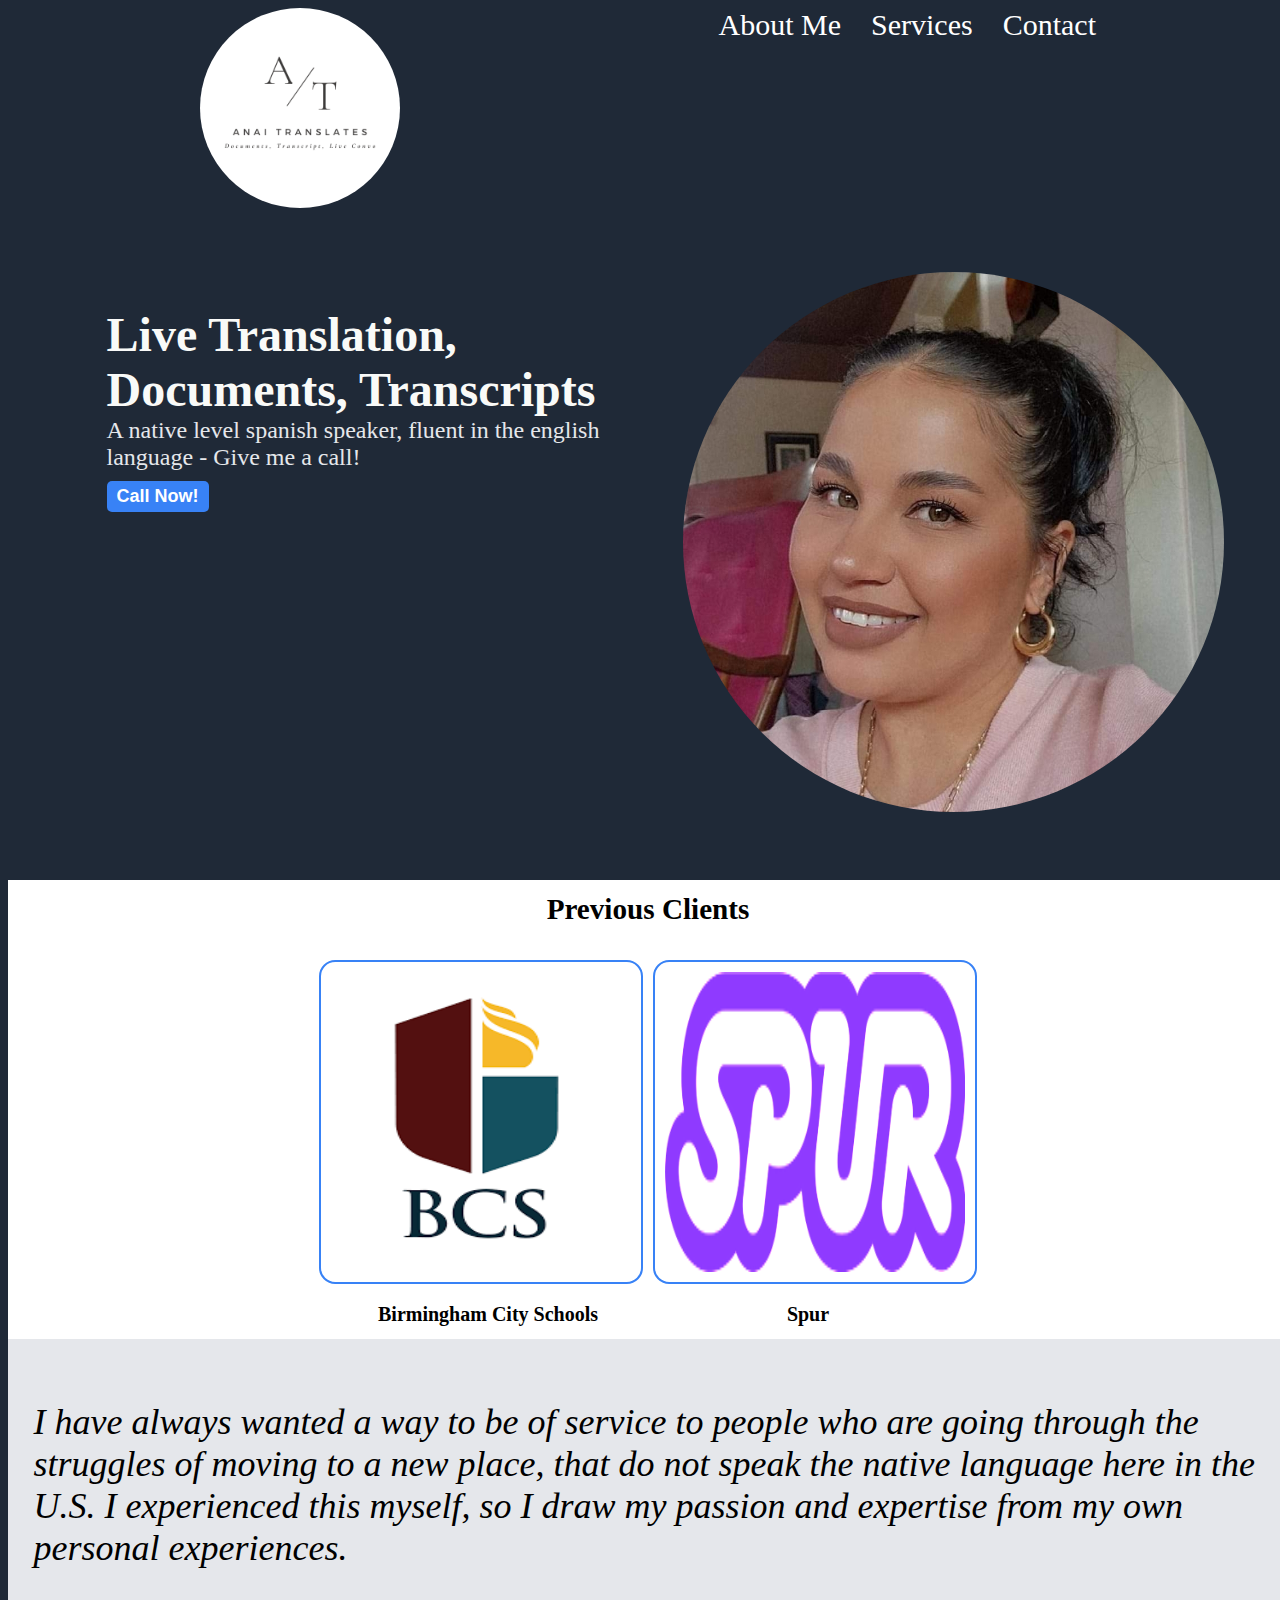
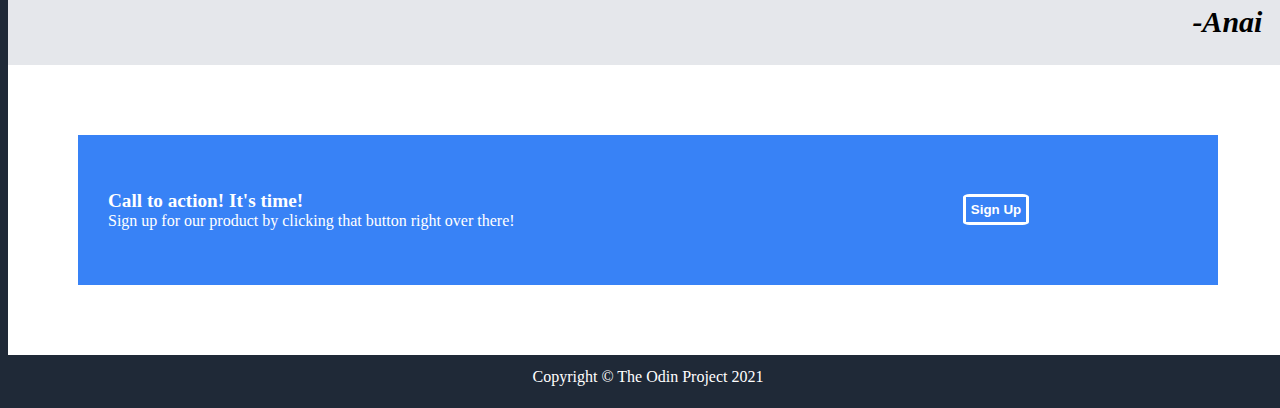
<file: index.html>
<!DOCTYPE html>
<html lang="en">

<head>
    <meta charset="UTF-8">
    <meta name="viewport" content="width=device-width, initial-scale=1.0">
    <title>Premium Translation Services</title>
    <link rel="stylesheet" href="styles.css">
    <link rel="preconnect" href="https://fonts.googleapis.com">
    <link rel="preconnect" href="https://fonts.gstatic.com" crossorigin>
    <link
        href="https://fonts.googleapis.com/css2?family=Roboto:ital,wght@0,100;0,300;0,400;0,500;0,700;0,900;1,100;1,300;1,400;1,500;1,700;1,900&display=swap"
        rel="stylesheet">
</head>

<body>
    <header>
        <!-- <div>Header Logo Text</div> -->
        <div>
            <img src="AnaiTranslation.png" alt="Anai's Logo">
        </div>

        <div class="links">
            <a href="#">About Me</a>
            <a href="#">Services</a>
            <a href="#">Contact</a>
        </div>
    </header>

    <div class="firstblock">
        <div class="firstblockleft">
            <div class="herotext">Live Translation, Documents, Transcripts</div>
            <div style="font-size: 24px; color: #e5e7eb;">A native level spanish speaker, fluent in the english language
                - Give me a call!</div>
            <div>
                <button class="buttonstyle">Call Now!</button>
            </div>

        </div>
        <div class="firstblockright">
            <img src="bae.jpg" alt="Martha Anai Lewis">
        </div>


    </div>

    <div class="secondblock">
        <h2 style="font-size: 35px;"><sub>Previous Clients</sub></h2>
        <div class="containerone">
            <div class="secondblockborders">
                <img src="bcs logo.png" alt="Birmingham City Schools Logo">
            </div>
            <div class="secondblockborders">
                <img src="spurstaffing.png" alt="Spur Staffing Logo">
            </div>
            <!-- <div class="secondblockborders"> </div>
            <div class="secondblockborders"> </div> -->
        </div>
        <div class="containertwo">
            <div class="secondblocktext">Birmingham City Schools</div>
            <div class="secondblocktext">Spur</div>
            <!-- <div class="secondblocktext">this is some subtext under an illustration or image</div>
            <div class="secondblocktext">this is some subtext under an illustration or image</div> -->
        </div>
    </div>

    <div class="thirdblock">
        <p>I have always wanted a way to be of service to people who are going through the struggles of moving to a new
            place, that do not speak the native language here in the U.S. I experienced this myself, so I draw my
            passion and expertise from my own personal experiences.
        </p>
        <div class="quote">-Anai</div>
    </div>

    <div class="fourthblock">
        <div class="fourthblockleft">
            <div style="font-weight: bold; font-size:larger;">Call to action! It's time!</div>
            <div>Sign up for our product by clicking that button right over there!</div>
        </div>


        <div class="fourthblockright">
            <button>Sign Up</button>
        </div>

    </div>
    <footer>Copyright &#169 The Odin Project 2021</footer>
</body>

</html>
</file>
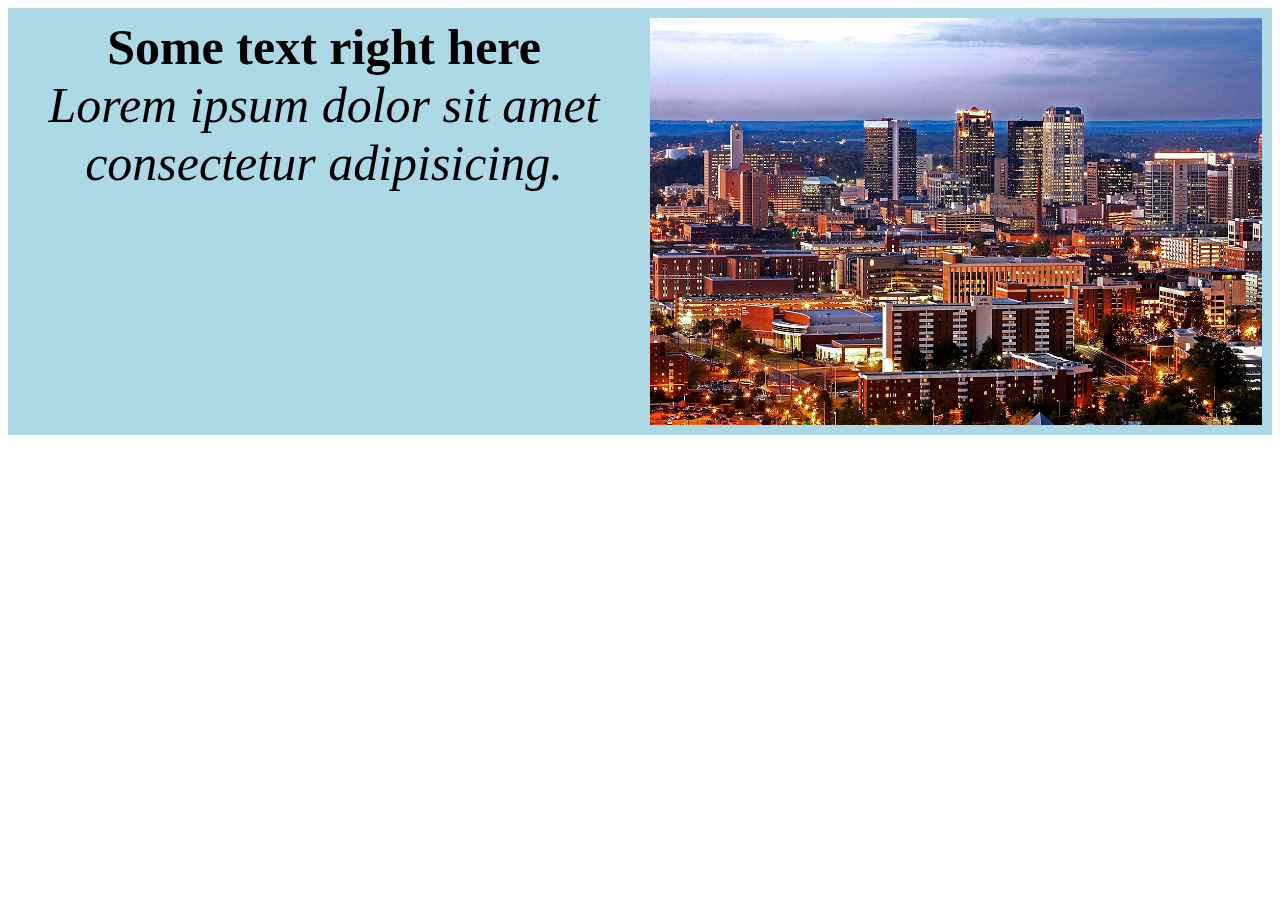
<file: flexboxpractice.html>
<!DOCTYPE html>
<html lang="en">

<head>
    <meta charset="UTF-8">
    <meta name="viewport" content="width=device-width, initial-scale=1.0">
    <title>Practice with Flex Box</title>
    <link rel="stylesheet" href="stylespractice.css">
</head>

<body>
    <div class="container">
        <div class="containerleft">
            <div class="stylebig">Some text right here</div>
            <div class="stylesmall">Lorem ipsum dolor sit amet consectetur adipisicing.</div>
        </div>
        <div class="containerright">
            <div>
                <!-- <button class="stylebig">Hit Me</button> -->
                <img src="Birmingham-Skyline...nite-10-2008.jpg" alt="birmingham Birmingham-Skyline">
            </div>
        </div>


    </div>
</body>

</html>
</file>
<file: styles.css>
/* html { */
/* font-family: 'roboto'; */
/* } */

body {
    /* background-color: #da91d6; */
    background-color: #1F2937;

    width: 100vw;
    /* font-family: 'roboto'; */

}

header {
    display: flex;
    justify-content: space-between;
    color: white;
    margin-left: 15%;
    margin-right: 15%;
    align-items: start;
    font-size: larger;
}

header img {
    display: flex;
    border-radius: 50%;
    height: 40%;
    width: 40%;
}

.logo {
    font-size: 24px;
    color: #F9FAF8;
    font-weight: bold;
}

.links {
    display: flex;
    gap: 30px;
    font-size: 18px;
    color: #e5e7eb;
    font-size: 30px;

}

a {
    text-decoration: none;
    color: white;
}

.herotext {
    font-size: 48px;
    color: #f9faf8;
    font-weight: 900;
    /* background-color: #da91d6; */
    background-color: #1F2937;
}

.buttonstyle {
    background-color: #3882f6;
    color: white;
    font-weight: bold;
    border-radius: 5px;
    border: 0px;
    margin-top: 10px;
    padding: 5px;
    padding-left: 10px;
    padding-right: 10px;
    font-size: 18px;
}

.firstblock {
    display: flex;
    margin: 5%;
}

.firstblockleft {
    width: 50%;
    margin: 3%;
    /* border: 5%; */
}

.firstblockright {
    width: 50%;
    height: 100%;
    display: block;
    justify-content: center;
    align-items: center;
    /* background-color: grey; */
    /* margin-right: 10%; */
    margin: auto;
}

.firstblockright img {
    height: 100%;
    width: 100%;
    border-radius: 50%;
}

.secondblock {
    text-align: center;
    background-color: white;
}

.containerone {
    display: flex;
    justify-content: center;
}

.containertwo {
    display: flex;
    justify-content: center;
}

.secondblockborders {
    display: flex;
    border: 2px solid #3882f6;
    border-radius: 5%;
    margin: 5px;
    width: 300px;
    height: 300px;
    padding: 10px;
}

.secondblockborders img {
    width: 100%;
    height: 100%;
}

.secondblocktext {
    display: flex;
    border-radius: 5%;
    margin: 10px;
    width: 300px;
    height: 30px;
    font-size: 20px;
    justify-content: center;
    align-items: center;
    font-weight: bold;
}

.thirdblock {
    display: flex;
    flex-direction: column;
    font-style: italic;
    padding: 2%;
    background-color: #e5e7eb;
    display: flex;
    /* height: 400px; */
}

.quote {
    display: flex;
    justify-content: end;
    font-size: 30px;
    font-weight: bolder;
}

.fourthblock {
    display: flex;
    background-color: white;
    height: 150px;
    border: 70px solid white;
    /* margin-top: 5%;
    margin-left: 15%;
    margin-right: 15%;
    margin-bottom: 5%;
    padding: 5px; */
    max-width: 100%;
    color: white;
}

.fourthblockleft {
    display: flex;
    flex-direction: column;
    width: 60%;
    justify-content: center;
    align-items: start;
    background-color: #3882f6;
    padding-left: 30px;
}

.fourthblockright {
    display: flex;
    align-items: center;
    width: 40%;
    justify-content: center;
    background-color: #3882f6;
}

button {
    background-color: #3882f6;
    font-weight: bold;
    color: white;
    border: 3px solid white;
    border-radius: 10%;
    padding: 5px;
}

.blockpara {
    max-width: 100px;
}

p {
    max-width: 100%;
    font-size: 36px;
}

footer {
    display: flex;
    flex-direction: column;
    justify-content: center;
    align-items: center;
    background-color: #1F2937;
    height: 45px;
    color: white;
    */
}
</file>
<file: stylespractice.css>
body {
    /* font-size: 50px; */
}

.container {
    display: flex;
    justify-content: space-between;
    background-color: lightblue;

    /* outline: 2px solid orange; */
}

.containerleft {
    text-align: center;
    width: 50%;
    padding: 10px;
    /* flex-shrink: 1; */

    /* outline: 2px solid orange; */
}

.containerright {
    display: flex;
    justify-content: center;
    align-items: center;
    width: 50%;
    padding: 10px;
    /* flex-shrink: 1; */
    /* min-width: 0; */
    /* outline: 2px solid orange; */
}

.containerright img {
    height: 100%;
    width: 100%;
    display: flex;
    justify-content: center;
    align-items: center;
}

/* button {
    border-radius: 10%;
    background-color: blue;
    color: white;
} */

.stylebig {
    font-size: 50px;
    font-weight: bold;
}

.stylesmall {
    font-size: 50px;
    font-style: italic;
}
</file>
